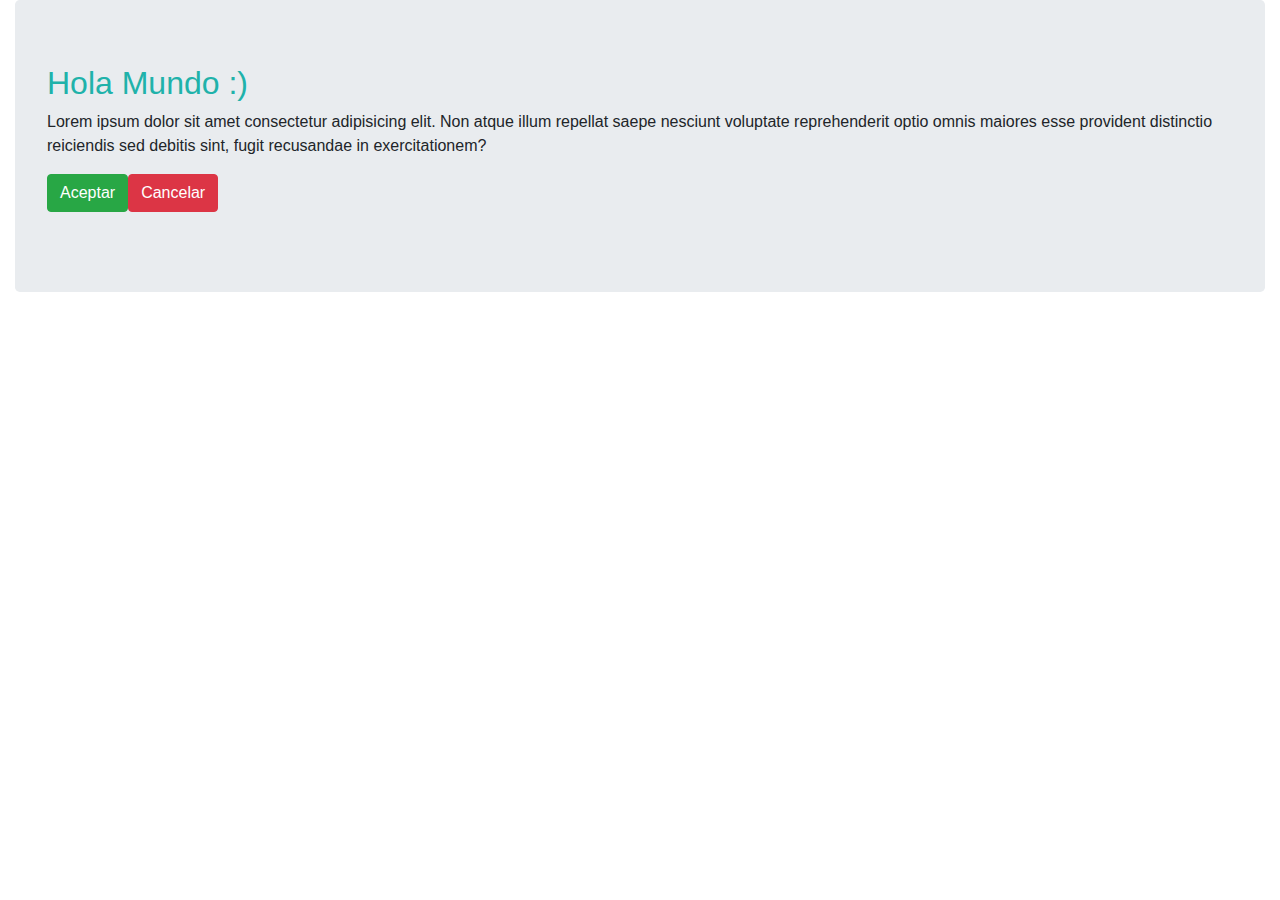
<file: Practica 1/index.html>
<!DOCTYPE html>
<html lang="es">
<head>
    <meta charset="UTF-8">
    <meta name="viewport" content="width=device-width, initial-scale=1.0">
    <title>Esto es visible para el usuario</title>
    <!-- CSS only -->
    <link rel="stylesheet" href="https://stackpath.bootstrapcdn.com/bootstrap/4.5.2/css/bootstrap.min.css" 
    integrity="sha384-JcKb8q3iqJ61gNV9KGb8thSsNjpSL0n8PARn9HuZOnIxN0hoP+VmmDGMN5t9UJ0Z" crossorigin="anonymous">
</head>
<body>
    <div class = "container-fluid">
        <div class = "row">
            <div class = "col + md+ 12">
                <div class = "jumbotron">
                    <h2 style="color:lightseagreen "> Hola Mundo :) </h2>
                    <p>
                        Lorem ipsum dolor sit amet consectetur adipisicing elit. Non atque illum repellat saepe nesciunt voluptate reprehenderit optio omnis maiores esse provident distinctio reiciendis sed debitis sint, fugit recusandae in exercitationem?
                        <p><a class = "btn btn-large btn-success" href="http://uv.mx/fei">Aceptar</a><a class = "btn btn-large btn-danger"href="/fei">Cancelar</a></p>
                    </p>
                </div>
            </div>
        </div>
    </div>
    <script src="https://code.jquery.com/jquery-3.5.1.slim.min.js" integrity="sha384-DfXdz2htPH0lsSSs5nCTpuj/zy4C+OGpamoFVy38MVBnE+IbbVYUew+OrCXaRkfj" crossorigin="anonymous"></script>
<script src="https://cdn.jsdelivr.net/npm/popper.js@1.16.1/dist/umd/popper.min.js" integrity="sha384-9/reFTGAW83EW2RDu2S0VKaIzap3H66lZH81PoYlFhbGU+6BZp6G7niu735Sk7lN" crossorigin="anonymous"></script>
<script src="https://stackpath.bootstrapcdn.com/bootstrap/4.5.2/js/bootstrap.min.js" integrity="sha384-B4gt1jrGC7Jh4AgTPSdUtOBvfO8shuf57BaghqFfPlYxofvL8/KUEfYiJOMMV+rV" crossorigin="anonymous"></script>
</body>
</html>
</file>
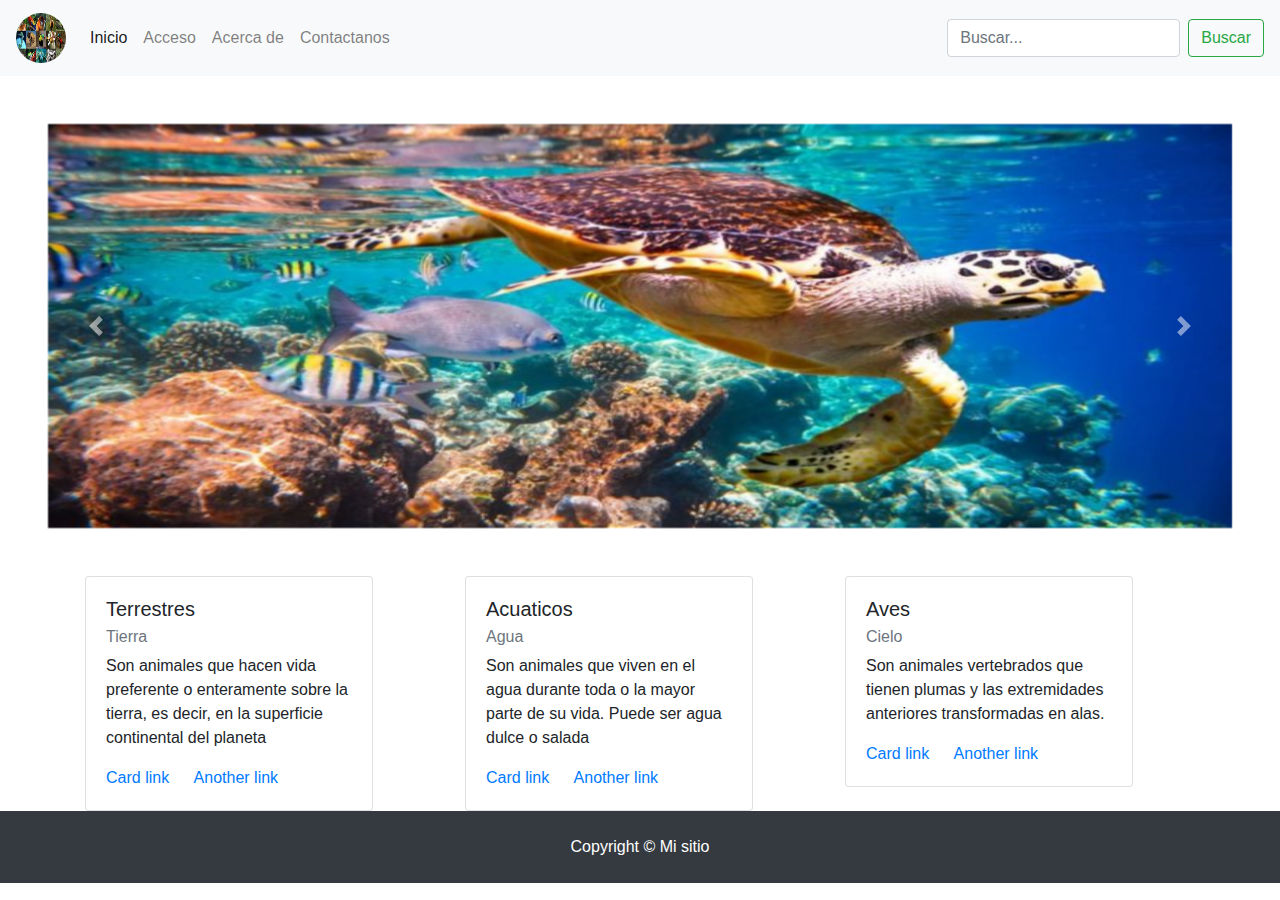
<file: practica4/index.html>
<!DOCTYPE html>
<html lang="en">
<head>
  <meta charset="UTF-8">
  <meta name="viewport" content="width=device-width, initial-scale=1.0">
  <title>Document</title>
</head>
<body>



  <!--Seccion Barra de Navegacion-->
  <nav class="navbar navbar-expand-lg navbar-light bg-light">
    <a class="navbar-brand" href="#">
      <img src="img/animales.jpg" alt="Foto animales" width="50" height="50" class="rounded-circle">
    </a>
    <button class="navbar-toggler" type="button" data-toggle="collapse" data-target="#navbarSupportedContent" aria-controls="navbarSupportedContent" aria-expanded="false" aria-label="Toggle navigation">
      <span class="navbar-toggler-icon"></span>
    </button>
  
    <div class="collapse navbar-collapse" id="navbarSupportedContent">
      <ul class="navbar-nav mr-auto">
        <li class="nav-item active">
          <a class="nav-link" href="#">Inicio <span class="sr-only">(current)</span></a>
        </li>
        <li class="nav-item">
          <a class="nav-link" data-toggle="modal" data-target="#exampleModal" href="#">Acceso</a>
        </li>
        <li class="nav-item">
          <a class="nav-link" href="#" tabindex="-1" aria-disabled="true">Acerca de</a>
        </li>
        <li class="nav-item"><a href="" class="nav-link">Contactanos</a></li>
      </ul>
       
      <form class="form-inline my-2 my-lg-0">
        <input class="form-control mr-sm-2" type="search" placeholder="Buscar..." aria-label="Search">
        <button class="btn btn-outline-success my-2 my-sm-0" type="submit">Buscar</button>
      </form>
    </div>
  </nav>

  <!--Seccion del Carrusel-->
  <div id="carouselExampleControls" class="carousel slide" data-ride="carousel">
    <div class="carousel-inner">
      <div class="carousel-item active">
        <img src="img/acuatico.jpg" class="d-block sz p-5" alt="...">
      </div>
      <div class="carousel-item">
        <img src="img/ave.jpg" class="d-block sz p-5" alt="...">
      </div>
      <div class="carousel-item">
        <img src="img/terrestre.jpg" class="d-block sz p-5" alt="...">
      </div>
    </div>
    <a class="carousel-control-prev" href="#carouselExampleControls" role="button" data-slide="prev">
      <span class="carousel-control-prev-icon" aria-hidden="true"></span>
      <span class="sr-only">Previous</span>
    </a>
    <a class="carousel-control-next" href="#carouselExampleControls" role="button" data-slide="next">
      <span class="carousel-control-next-icon" aria-hidden="true"></span>
      <span class="sr-only">Next</span>
    </a>
  </div>
 

<!-- Modal -->
<div class="modal fade" id="exampleModal" tabindex="-1" aria-labelledby="exampleModalLabel" aria-hidden="true">
  <div class="modal-dialog">
    <div class="modal-content">
      <div class="modal-header">
        <h5 class="modal-title" id="exampleModalLabel">Acceso</h5>
        <button type="button" class="close" data-dismiss="modal" aria-label="Close">
          <span aria-hidden="true">&times;</span>
        </button>
      </div>
      <div class="modal-body">
        <form>
          <div class="form-group">
            <label for="exampleInputEmail1">Correo Electronico</label>
            <input type="email" class="form-control" id="exampleInputEmail1" aria-describedby="emailHelp">
            <small id="emailHelp" class="form-text text-muted">Nunca compartiremos sus datos</small>
          </div>
          <div class="form-group">
            <label for="exampleInputPassword1">Contraseña</label>
            <input type="password" class="form-control" id="exampleInputPassword1">
          </div>
          <div class="form-group form-check">
            <input type="checkbox" class="form-check-input" id="exampleCheck1">
            <label class="form-check-label" for="exampleCheck1">Guardar Contraseña</label>
          </div>
          <!--<button type="submit" class="btn btn-primary">A</button>-->
        </form>
      </div>
      <div class="modal-footer">
        <button type="button" class="btn btn-secondary" data-dismiss="modal">Cancelar</button>
        <button type="submit" class="btn btn-primary">Acceder</button>
      </div>
    </div>
  </div>
</div>

  <!--Seccion del Contenido-->
  <div class="container">
    <div class="row">

      <div class="col-4">
        <div class="card" style="width: 18rem;">
          <div class="card-body">
            <h5 class="card-title">Terrestres</h5>
            <h6 class="card-subtitle mb-2 text-muted">Tierra</h6>
            <p class="card-text">Son animales que hacen vida preferente o enteramente sobre la tierra, es decir, en la superficie continental del planeta</p>
            <a href="#" class="card-link">Card link</a>
            <a href="#" class="card-link">Another link</a>
          </div>
        </div>
      </div>

      <div class="col-4">
        <div class="card" style="width: 18rem;">
          <div class="card-body">
            <h5 class="card-title">Acuaticos</h5>
            <h6 class="card-subtitle mb-2 text-muted">Agua</h6>
            <p class="card-text">Son animales que viven en el agua durante toda o la mayor parte de su vida. Puede ser agua dulce o salada</p>
            <a href="#" class="card-link">Card link</a>
            <a href="#" class="card-link">Another link</a>
          </div>
        </div>
      </div>

      <div class="col-4">
        <div class="card" style="width: 18rem;">
          <div class="card-body">
            <h5 class="card-title">Aves</h5>
            <h6 class="card-subtitle mb-2 text-muted">Cielo</h6>
            <p class="card-text">Son animales vertebrados que tienen plumas y las extremidades anteriores transformadas en alas.</p>
            <a href="#" class="card-link">Card link</a>
            <a href="#" class="card-link">Another link</a>
          </div>
        </div>
      </div>
    </div>
  </div>

  <!--Seccion del Pie de Pagina-->
  <footer class="bg-dark text-white py-4 fixed-botton">
    <div class="container text-center">Copyright &copy; Mi sitio</div>
  </footer>

  <!-- CSS only -->
  <link rel="stylesheet" href="https://stackpath.bootstrapcdn.com/bootstrap/4.5.2/css/bootstrap.min.css" integrity="sha384-JcKb8q3iqJ61gNV9KGb8thSsNjpSL0n8PARn9HuZOnIxN0hoP+VmmDGMN5t9UJ0Z" crossorigin="anonymous">

<!-- JS, Popper.js, and jQuery -->
  <script src="https://code.jquery.com/jquery-3.5.1.slim.min.js" integrity="sha384-DfXdz2htPH0lsSSs5nCTpuj/zy4C+OGpamoFVy38MVBnE+IbbVYUew+OrCXaRkfj" crossorigin="anonymous"></script>
  <script src="https://cdn.jsdelivr.net/npm/popper.js@1.16.1/dist/umd/popper.min.js" integrity="sha384-9/reFTGAW83EW2RDu2S0VKaIzap3H66lZH81PoYlFhbGU+6BZp6G7niu735Sk7lN" crossorigin="anonymous"></script>
  <script src="https://stackpath.bootstrapcdn.com/bootstrap/4.5.2/js/bootstrap.min.js" integrity="sha384-B4gt1jrGC7Jh4AgTPSdUtOBvfO8shuf57BaghqFfPlYxofvL8/KUEfYiJOMMV+rV" crossorigin="anonymous"></script>
  <link rel="stylesheet" href="css/main.css">

</body>
</html>
</file>
<file: practica4/css/main.css>
.sz{
    width: 100%;
    height: 500px;
}
</file>
